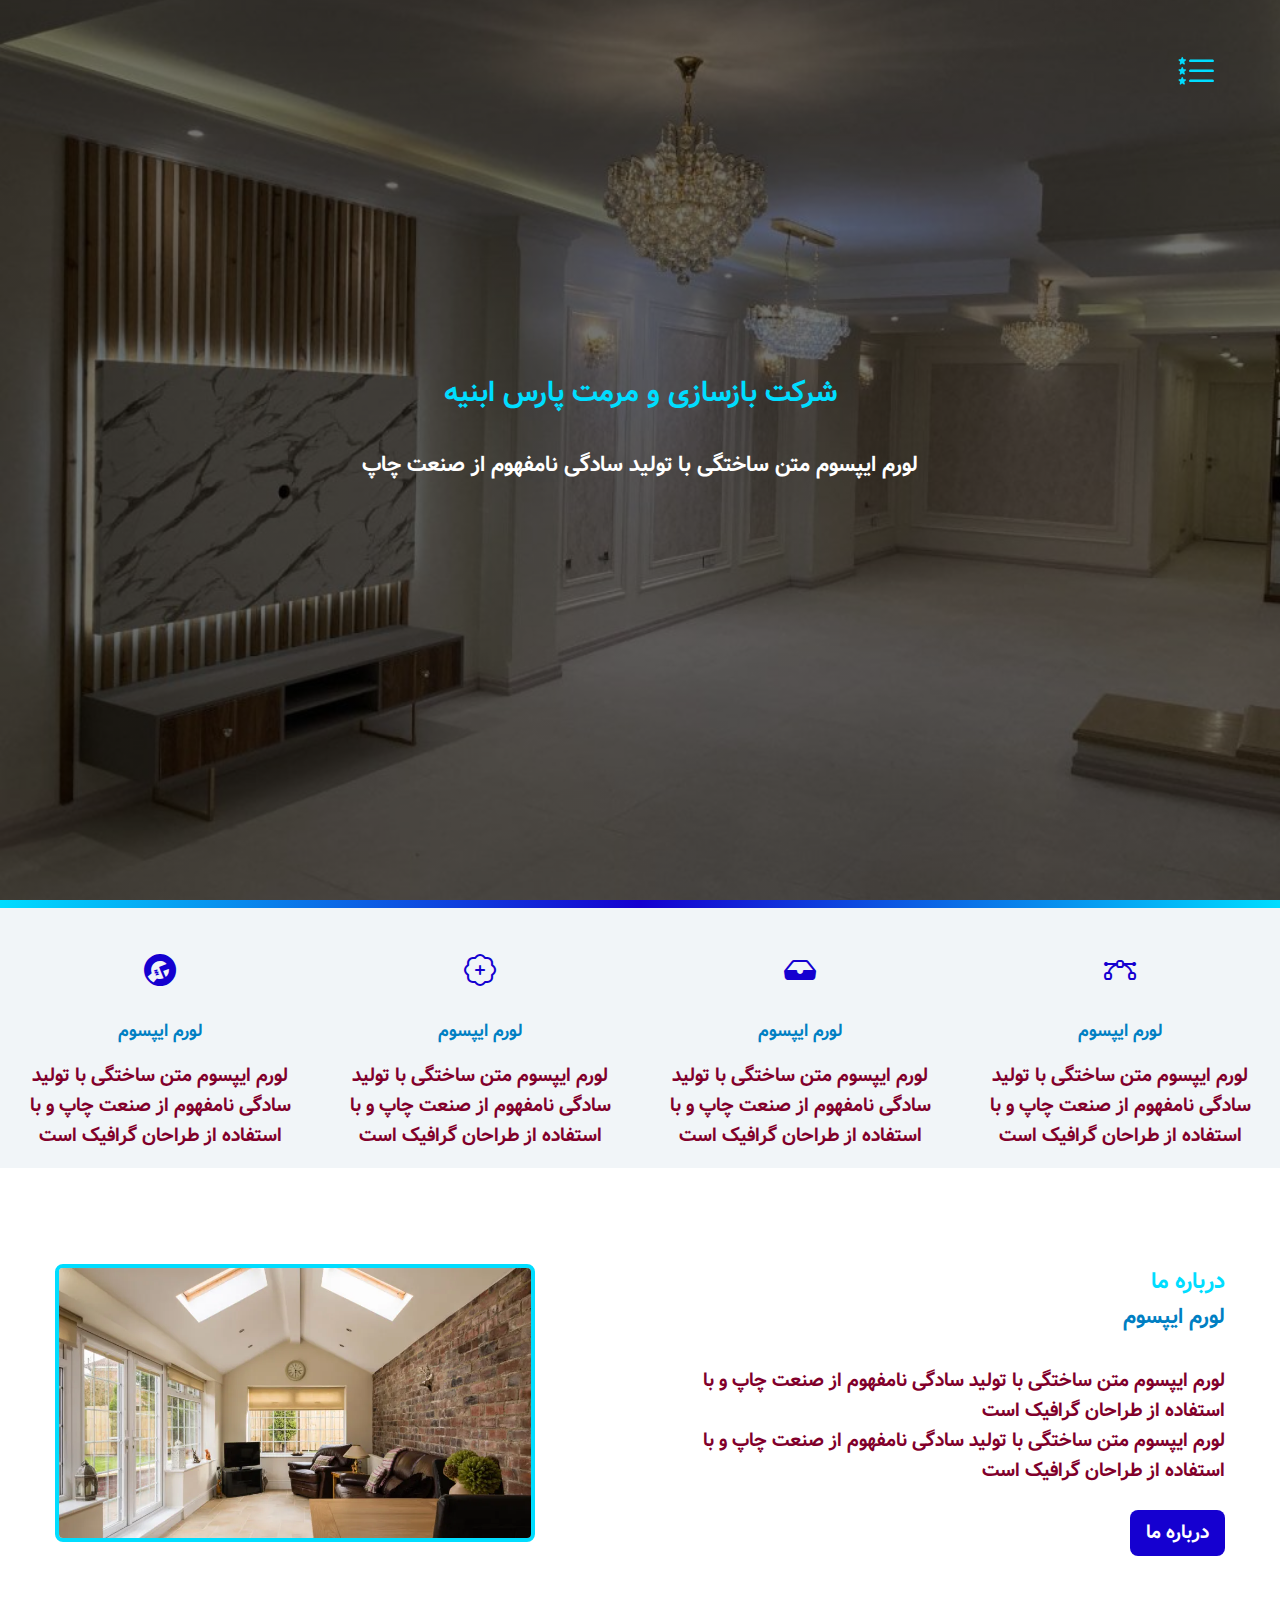
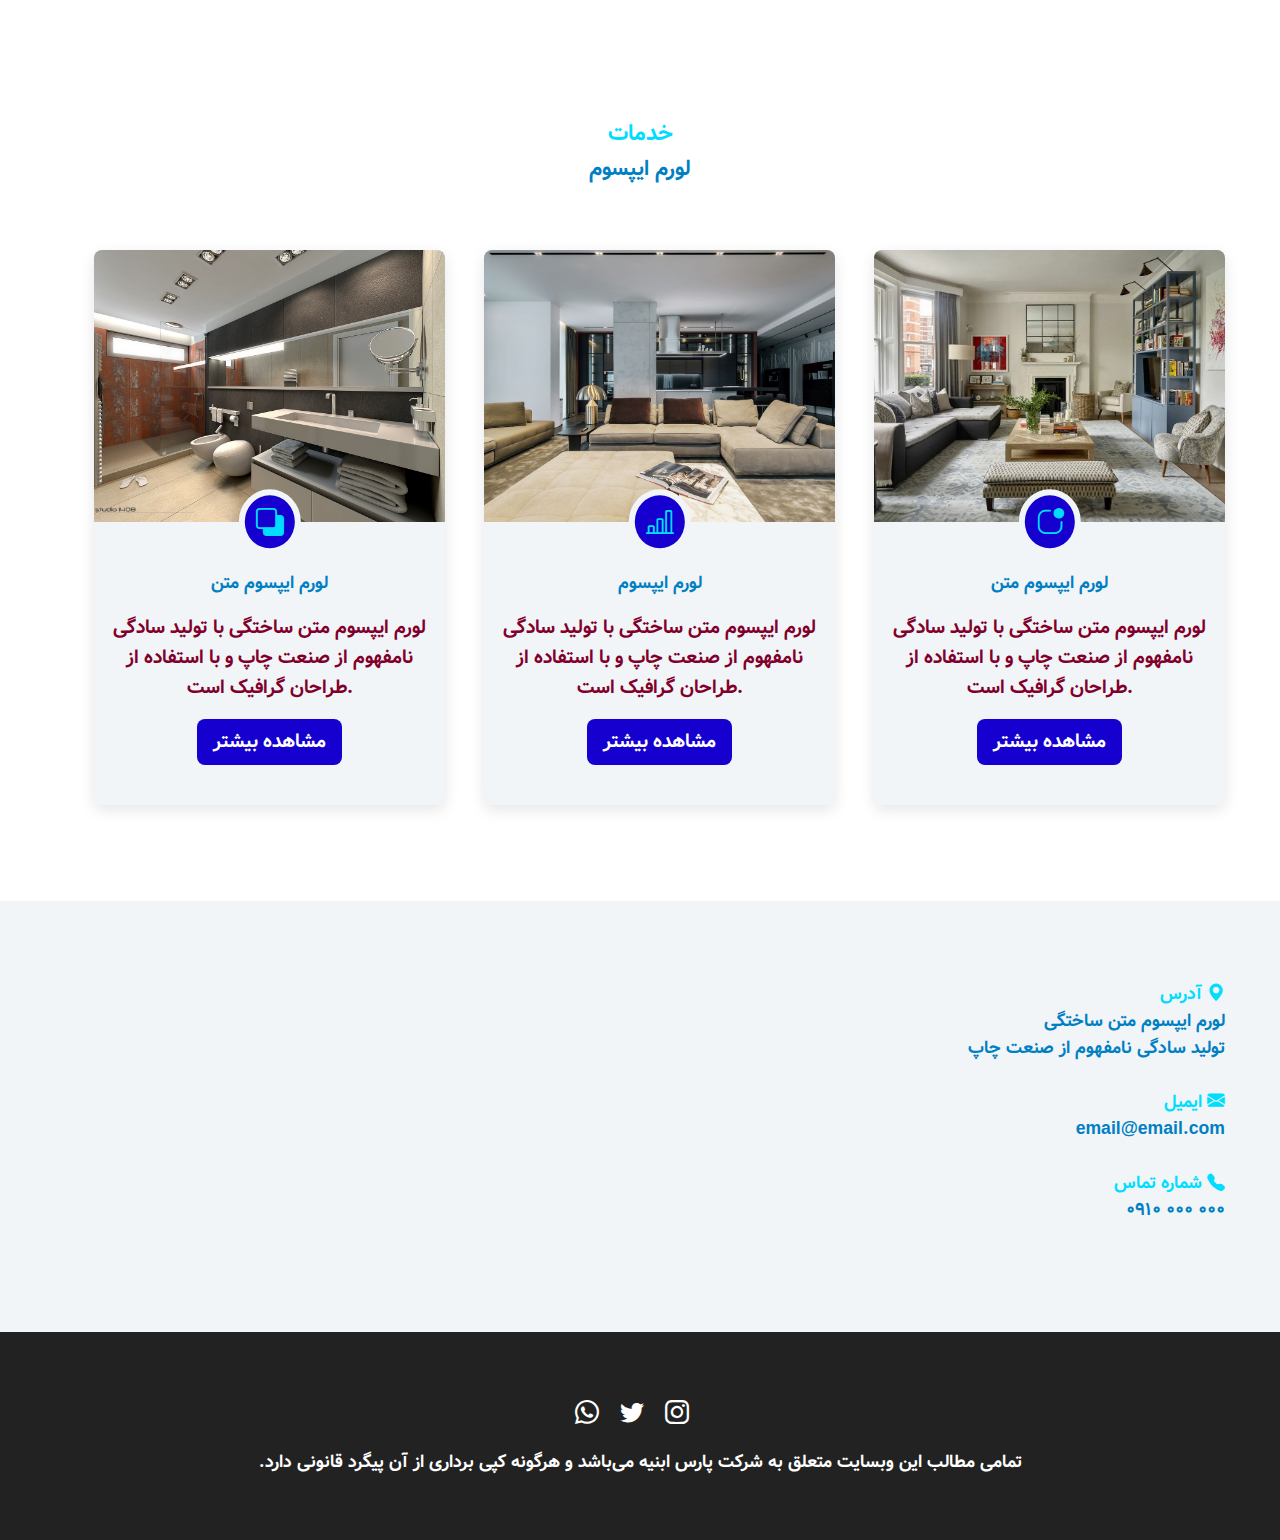
<file: index.html>
<!DOCTYPE html>
<html lang="fa">
    <head>
        <meta charset="UTF-8" />
        <meta http-equiv="X-UA-Compatible" content="IE=edge" />
        <meta name="viewport" content="width=device-width, initial-scale=1.0" />
        <link rel="stylesheet" href="./css/bootstrap-icons.css" />
        <link rel="stylesheet" href="./css/main.css" />

        <title>شرکت بازسازی و مرمت پارس ابنیه</title>
    </head>

    <body>
        <!-- navbar -->
        <span class="nav-btn" id="nav-btn">
            <i class="bi bi-list-stars"></i>
        </span>

        <nav class="navbar" id="navbar">
            <div class="navbar-header">
                <span class="nav-close" id="nav-close">
                    <i class="bi bi-x"></i>
                </span>
            </div>

            <ul class="nav-items">
                <li>
                    <a href="index.html" class="nav-link">
                        <i class="bi bi-house-fill"></i>
                        صفحه اصلی
                    </a>
                </li>

                <li>
                    <a href="about.html" class="nav-link">
                        <i class="bi bi-info-circle-fill"></i>
                        درباره ما
                    </a>
                </li>

                <li>
                    <a href="services.html" class="nav-link">
                        <i class="bi bi-calendar2-check-fill"></i>
                        خدمات
                    </a>
                </li>

                <li>
                    <a href="contact-us.html" class="nav-link">
                        <i class="bi bi-chat-right-dots-fill"></i>
                        تماس با ما
                    </a>
                </li>
            </ul>
        </nav>
        <!-- end of navbar -->

        <!-- header -->
        <header class="header">
            <div class="banner">
                <h1>شرکت بازسازی و مرمت پارس ابنیه</h1>
                <h2>
                    لورم ایپسوم متن ساختگی با تولید سادگی نامفهوم از صنعت چاپ
                </h2>
            </div>
        </header>
        <div class="content-divider"></div>
        <!-- end of header -->

        <!-- features -->
        <section class="features clearfix">
            <article class="feature">
                <span class="feature-icon">
                    <i class="bi bi-bezier"></i>
                </span>
                <h4 class="feature-title">لورم ایپسوم</h4>
                <p class="feature-text">
                    لورم ایپسوم متن ساختگی با تولید سادگی نامفهوم از صنعت چاپ و
                    با استفاده از طراحان گرافیک است
                </p>
            </article>

            <article class="feature">
                <span class="feature-icon">
                    <i class="bi bi-inbox-fill"></i>
                </span>
                <h4 class="feature-title">لورم ایپسوم</h4>
                <p class="feature-text">
                    لورم ایپسوم متن ساختگی با تولید سادگی نامفهوم از صنعت چاپ و
                    با استفاده از طراحان گرافیک است
                </p>
            </article>

            <article class="feature">
                <span class="feature-icon">
                    <i class="bi bi-patch-plus"></i>
                </span>
                <h4 class="feature-title">لورم ایپسوم</h4>
                <p class="feature-text">
                    لورم ایپسوم متن ساختگی با تولید سادگی نامفهوم از صنعت چاپ و
                    با استفاده از طراحان گرافیک است
                </p>
            </article>

            <article class="feature">
                <span class="feature-icon">
                    <i class="bi bi-wrench-adjustable-circle-fill"></i>
                </span>
                <h4 class="feature-title">لورم ایپسوم</h4>
                <p class="feature-text">
                    لورم ایپسوم متن ساختگی با تولید سادگی نامفهوم از صنعت چاپ و
                    با استفاده از طراحان گرافیک است
                </p>
            </article>
        </section>
        <!-- end of features -->

        <!-- about -->
        <section class="section-center clearfix">
            <!-- about-imag -->
            <article class="about-img">
                <div class="about-picture-container">
                    <img
                        class="about-picture"
                        src="./images/73810-conservatory.webp"
                        alt="about-image"
                    />
                </div>
            </article>

            <!-- about-info -->
            <article class="about-info">
                <!-- section title -->
                <div class="section-title">
                    <h3>درباره ما</h3>
                    <h2>لورم ایپسوم</h2>
                </div>

                <p class="about-text">
                    لورم ایپسوم متن ساختگی با تولید سادگی نامفهوم از صنعت چاپ و
                    با استفاده از طراحان گرافیک است
                </p>
                <p class="about-text">
                    لورم ایپسوم متن ساختگی با تولید سادگی نامفهوم از صنعت چاپ و
                    با استفاده از طراحان گرافیک است
                </p>

                <a class="btn about-btn" href="about.html">درباره ما</a>
            </article>
        </section>
        <!-- end of about -->
        
        <!-- services -->
        <section class="section-center">
            <div class="section-title services-title">
                <h3>خدمات</h3>
                <h2>لورم ایپسوم</h2>
            </div>

            <div class="clearfix">
                <article class="service-card">
                    <div class="service-img-container">
                        <img
                            class="service-img"
                            src="./images/Modern-Apartment-Decor-.webp"
                            alt="single service"
                        />
                        <span class="service-icon">
                            <i class="bi bi-app-indicator"></i>
                        </span>
                    </div>

                    <div class="service-info">
                        <h4>لورم ایپسوم متن</h4>
                        <p>
                            لورم ایپسوم متن ساختگی با تولید سادگی نامفهوم از
                            صنعت چاپ و با استفاده از طراحان گرافیک است.
                        </p>
                        <a class="btn btn-sevice" href="#"
                            >مشاهده بیشتر</a
                        >
                    </div>
                </article>

                <article class="service-card">
                    <div class="service-img-container">
                        <img
                            class="service-img"
                            src="./images/Living-room-Kiev-Diamond-Hill-Apartment.jpg"
                            alt="single service"
                        />
                        <span class="service-icon">
                            <i class="bi bi-bar-chart-line"></i>
                        </span>
                    </div>

                    <div class="service-info">
                        <h4>لورم ایپسوم</h4>
                        <p>
                            لورم ایپسوم متن ساختگی با تولید سادگی نامفهوم از
                            صنعت چاپ و با استفاده از طراحان گرافیک است.
                        </p>
                        <a class="btn btn-sevice" href="#"
                            >مشاهده بیشتر</a
                        >
                    </div>
                </article>

                <article class="service-card">
                    <div class="service-img-container">
                        <img
                            class="service-img"
                            src="./images/large-apartment-bathroom-11.jpg"
                            alt="single service"
                        />
                        <span class="service-icon">
                            <i class="bi bi-subtract"></i>
                        </span>
                    </div>

                    <div class="service-info">
                        <h4>لورم ایپسوم متن</h4>
                        <p>
                            لورم ایپسوم متن ساختگی با تولید سادگی نامفهوم از
                            صنعت چاپ و با استفاده از طراحان گرافیک است.
                        </p>
                        <a class="btn btn-sevice" href="#"
                            >مشاهده بیشتر</a
                        >
                    </div>
                </article>
            </div>
        </section>
        <!-- end of services -->

        <!-- contact us -->
        <section class="contact">
            <div class="section-center clearfix">
                <article class="contact-info">
                    <div class="contact-item">
                        <h4 class="contact-title">
                            <span class="contact-icon">
                                <i class="bi bi-geo-alt-fill"></i>
                            </span>
                            آدرس
                        </h4>

                        <h4 class="contact-text">
                            لورم ایپسوم متن ساختگی
                            <br />
                            تولید سادگی نامفهوم از صنعت چاپ
                        </h4>
                    </div>

                    <div class="contact-item">
                        <h4 class="contact-title">
                            <span class="contact-icon">
                                <i class="bi bi-envelope-fill"></i>
                            </span>
                            ایمیل
                        </h4>

                        <h4 class="contact-text">email@email.com</h4>
                    </div>

                    <div class="contact-item">
                        <h4 class="contact-title">
                            <span class="contact-icon">
                                <i class="bi bi-telephone-fill"></i>
                            </span>
                            شماره تماس
                        </h4>

                        <h4 class="contact-text">0910 000 000</h4>
                    </div>
                </article>
            </div>
        </section>
        <!-- end of contact us -->

        <!-- footer -->
        <footer class="footer">
            <div class="section-center">
                <div class="social-icons">
                    <a class="social-icon" href="#">
                        <i class="bi bi-whatsapp"></i>
                    </a>

                    <a class="social-icon" href="#">
                        <i class="bi bi-twitter"></i>
                    </a>

                    <a class="social-icon" href="#">
                        <i class="bi bi-instagram"></i>
                    </a>
                </div>

                <h4 class="footer-text">
                        تمامی مطالب این وبسایت متعلق به شرکت پارس ابنیه می‌باشد و هرگونه کپی برداری از آن پیگرد قانونی دارد.
                </h4>
            </div>
        </footer>
        <!-- end of footer -->

        <script src="./js/app.js"></script>
    </body>
</html>
</file>
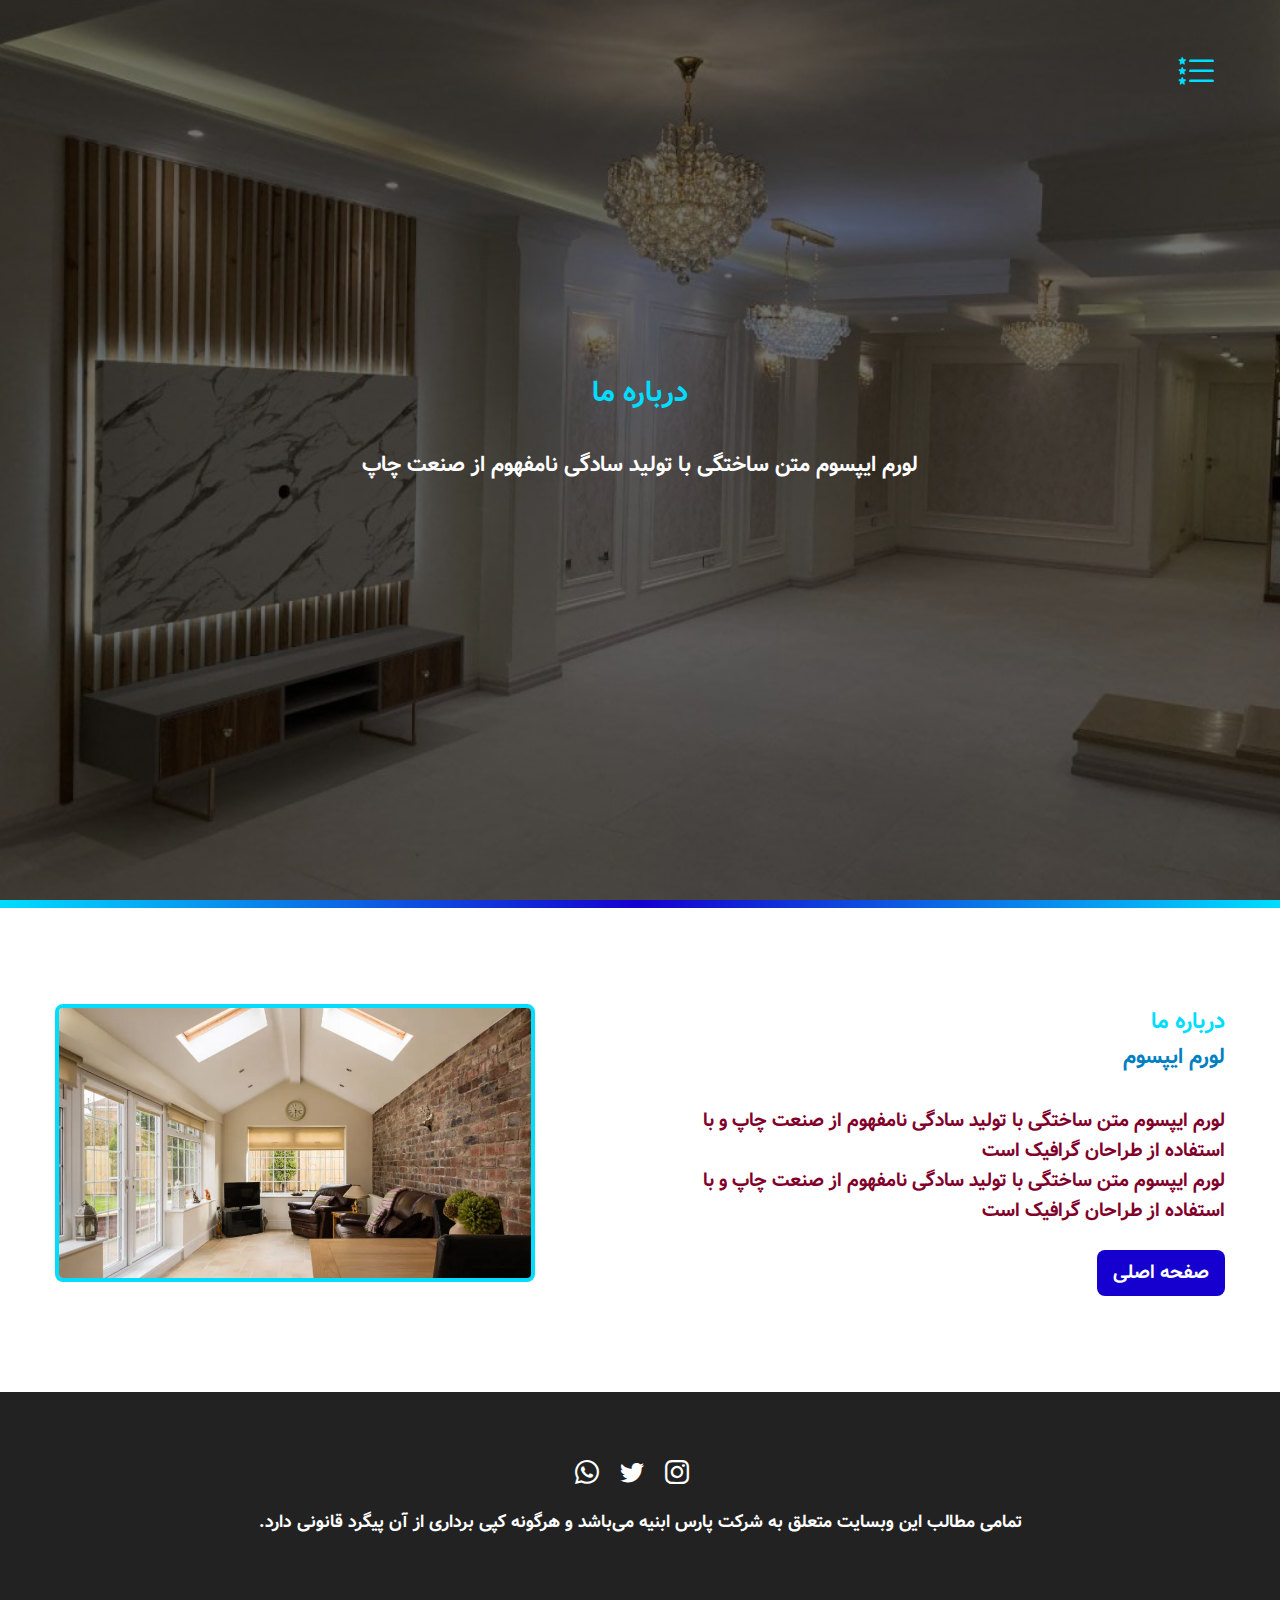
<file: about.html>
<!DOCTYPE html>
<html lang="fa">
    <head>
        <meta charset="UTF-8" />
        <meta http-equiv="X-UA-Compatible" content="IE=edge" />
        <meta name="viewport" content="width=device-width, initial-scale=1.0" />
        <link rel="stylesheet" href="./css/bootstrap-icons.css" />
        <link rel="stylesheet" href="./css/main.css" />

        <title>درباره ما</title>
    </head>

    <body>
        <!-- navbar -->
        <span class="nav-btn" id="nav-btn">
            <i class="bi bi-list-stars"></i>
        </span>

        <nav class="navbar" id="navbar">
            <div class="navbar-header">
                <span class="nav-close" id="nav-close">
                    <i class="bi bi-x"></i>
                </span>
            </div>

            <ul class="nav-items">
                <li>
                    <a href="index.html" class="nav-link">
                        <i class="bi bi-house-fill"></i>
                        صفحه اصلی
                    </a>
                </li>

                <li>
                    <a href="about.html" class="nav-link">
                        <i class="bi bi-info-circle-fill"></i>
                        درباره ما
                    </a>
                </li>

                <li>
                    <a href="services.html" class="nav-link">
                        <i class="bi bi-calendar2-check-fill"></i>
                        خدمات
                    </a>
                </li>

                <li>
                    <a href="contact-us.html" class="nav-link">
                        <i class="bi bi-chat-right-dots-fill"></i>
                        تماس با ما
                    </a>
                </li>
            </ul>
        </nav>
        <!-- end of navbar -->

        <!-- header -->
        <header class="header">
            <div class="banner">
                <h1>درباره ما</h1>
                <h2>
                    لورم ایپسوم متن ساختگی با تولید سادگی نامفهوم از صنعت چاپ
                </h2>
            </div>
        </header>
        <div class="content-divider"></div>
        <!-- end of header -->

        <!-- about -->
        <section class="section-center clearfix">
            <!-- about-imag -->
            <article class="about-img">
                <div class="about-picture-container">
                    <img
                        class="about-picture"
                        src="./images/73810-conservatory.webp"
                        alt="about-image"
                    />
                </div>
            </article>

            <!-- about-info -->
            <article class="about-info">
                <!-- section title -->
                <div class="section-title">
                    <h3>درباره ما</h3>
                    <h2>لورم ایپسوم</h2>
                </div>

                <p class="about-text">
                    لورم ایپسوم متن ساختگی با تولید سادگی نامفهوم از صنعت چاپ و
                    با استفاده از طراحان گرافیک است
                </p>
                <p class="about-text">
                    لورم ایپسوم متن ساختگی با تولید سادگی نامفهوم از صنعت چاپ و
                    با استفاده از طراحان گرافیک است
                </p>

                <a class="btn about-btn" href="./index.html">صفحه اصلی</a>
            </article>
        </section>
        <!-- end of about -->

        <!-- footer -->
        <footer class="footer">
            <div class="section-center">
                <div class="social-icons">
                    <a class="social-icon" href="#">
                        <i class="bi bi-whatsapp"></i>
                    </a>

                    <a class="social-icon" href="#">
                        <i class="bi bi-twitter"></i>
                    </a>

                    <a class="social-icon" href="#">
                        <i class="bi bi-instagram"></i>
                    </a>
                </div>

                <h4 class="footer-text">
                    تمامی مطالب این وبسایت متعلق به شرکت پارس ابنیه می‌باشد و هرگونه کپی برداری از آن پیگرد قانونی دارد.
                </h4>
            </div>
        </footer>
        <!-- end of footer -->

        <script src="./js/app.js"></script>
    </body>
</html>
</file>
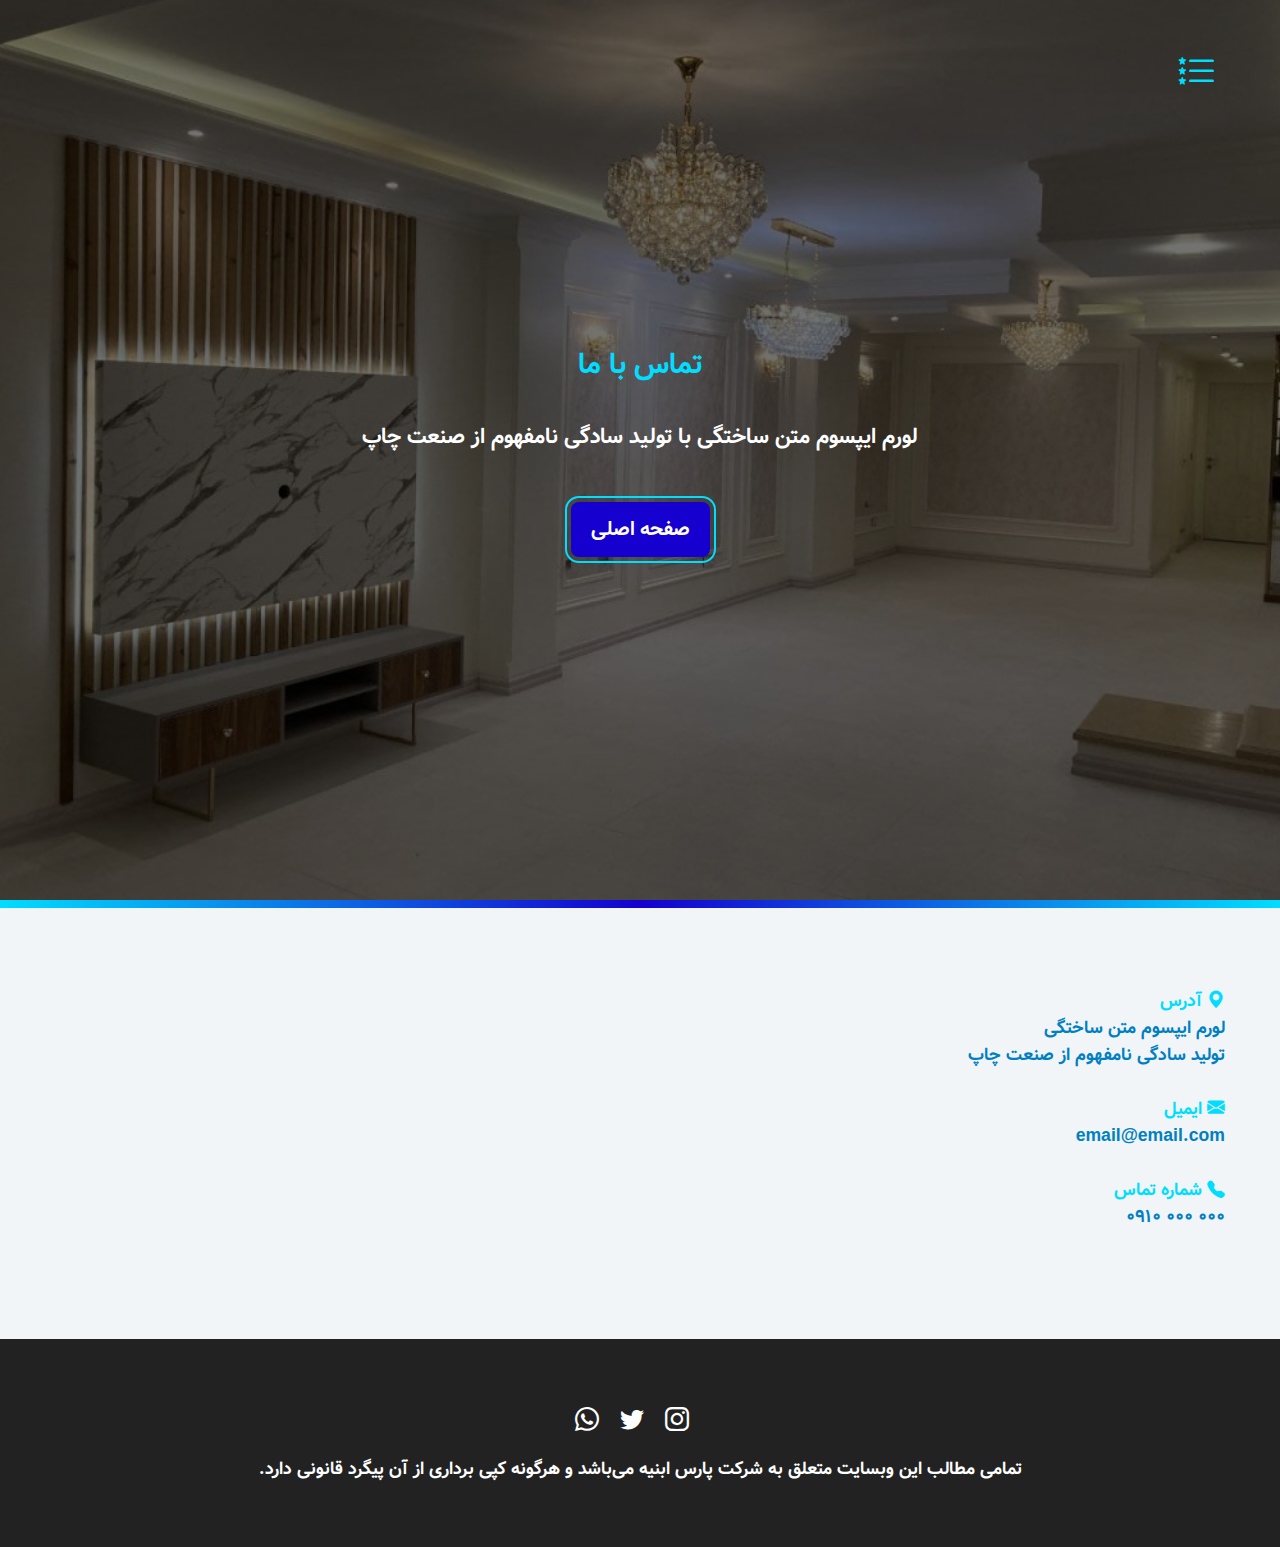
<file: contact-us.html>
<!DOCTYPE html>
<html lang="fa">
    <head>
        <meta charset="UTF-8" />
        <meta http-equiv="X-UA-Compatible" content="IE=edge" />
        <meta name="viewport" content="width=device-width, initial-scale=1.0" />
        <link rel="stylesheet" href="./css/bootstrap-icons.css" />
        <link rel="stylesheet" href="./css/main.css" />

        <title>ارتباط با ما</title>
    </head>

    <body>
        <!-- navbar -->
        <span class="nav-btn" id="nav-btn">
            <i class="bi bi-list-stars"></i>
        </span>

        <nav class="navbar" id="navbar">
            <div class="navbar-header">
                <span class="nav-close" id="nav-close">
                    <i class="bi bi-x"></i>
                </span>
            </div>

            <ul class="nav-items">
                <li>
                    <a href="index.html" class="nav-link">
                        <i class="bi bi-house-fill"></i>
                        صفحه اصلی
                    </a>
                </li>

                <li>
                    <a href="about.html" class="nav-link">
                        <i class="bi bi-info-circle-fill"></i>
                        درباره ما
                    </a>
                </li>

                <li>
                    <a href="services.html" class="nav-link">
                        <i class="bi bi-calendar2-check-fill"></i>
                        خدمات
                    </a>
                </li>

                <li>
                    <a href="contact-us.html" class="nav-link">
                        <i class="bi bi-chat-right-dots-fill"></i>
                        تماس با ما
                    </a>
                </li>
            </ul>
        </nav>
        <!-- end of navbar -->

        <!-- header -->
        <header class="header">
            <div class="banner">
               <h1>تماس با ما</h1>
                <h2>
                    لورم ایپسوم متن ساختگی با تولید سادگی نامفهوم از صنعت چاپ
                </h2>
                <a class="btn btn-banner" href="./index.html">صفحه اصلی</a>
            </div>
        </header>
        <div class="content-divider"></div>
        <!-- end of header -->

        <!-- contact us -->
        <section class="contact">
            <div class="section-center clearfix">
                <article class="contact-info">
                    <div class="contact-item">
                        <h4 class="contact-title">
                            <span class="contact-icon">
                                <i class="bi bi-geo-alt-fill"></i>
                            </span>
                            آدرس
                        </h4>

                        <h4 class="contact-text">
                            لورم ایپسوم متن ساختگی
                            <br />
                            تولید سادگی نامفهوم از صنعت چاپ
                        </h4>
                    </div>

                    <div class="contact-item">
                        <h4 class="contact-title">
                            <span class="contact-icon">
                                <i class="bi bi-envelope-fill"></i>
                            </span>
                            ایمیل
                        </h4>

                        <h4 class="contact-text">email@email.com</h4>
                    </div>

                    <div class="contact-item">
                        <h4 class="contact-title">
                            <span class="contact-icon">
                                <i class="bi bi-telephone-fill"></i>
                            </span>
                            شماره تماس
                        </h4>

                        <h4 class="contact-text">0910 000 000</h4>
                    </div>
                </article>
            </div>
        </section>
        <!-- end of contact us -->

        <!-- footer -->
        <footer class="footer">
            <div class="section-center">
                <div class="social-icons">
                    <a class="social-icon" href="#">
                        <i class="bi bi-whatsapp"></i>
                    </a>

                    <a class="social-icon" href="#">
                        <i class="bi bi-twitter"></i>
                    </a>

                    <a class="social-icon" href="#">
                        <i class="bi bi-instagram"></i>
                    </a>
                </div>

                <h4 class="footer-text">
                    تمامی مطالب این وبسایت متعلق به شرکت پارس ابنیه می‌باشد و هرگونه کپی برداری از آن پیگرد قانونی دارد.
                </h4>
            </div>
        </footer>
        <!-- end of footer -->

        <script src="./js/app.js"></script>
    </body>
</html>
</file>
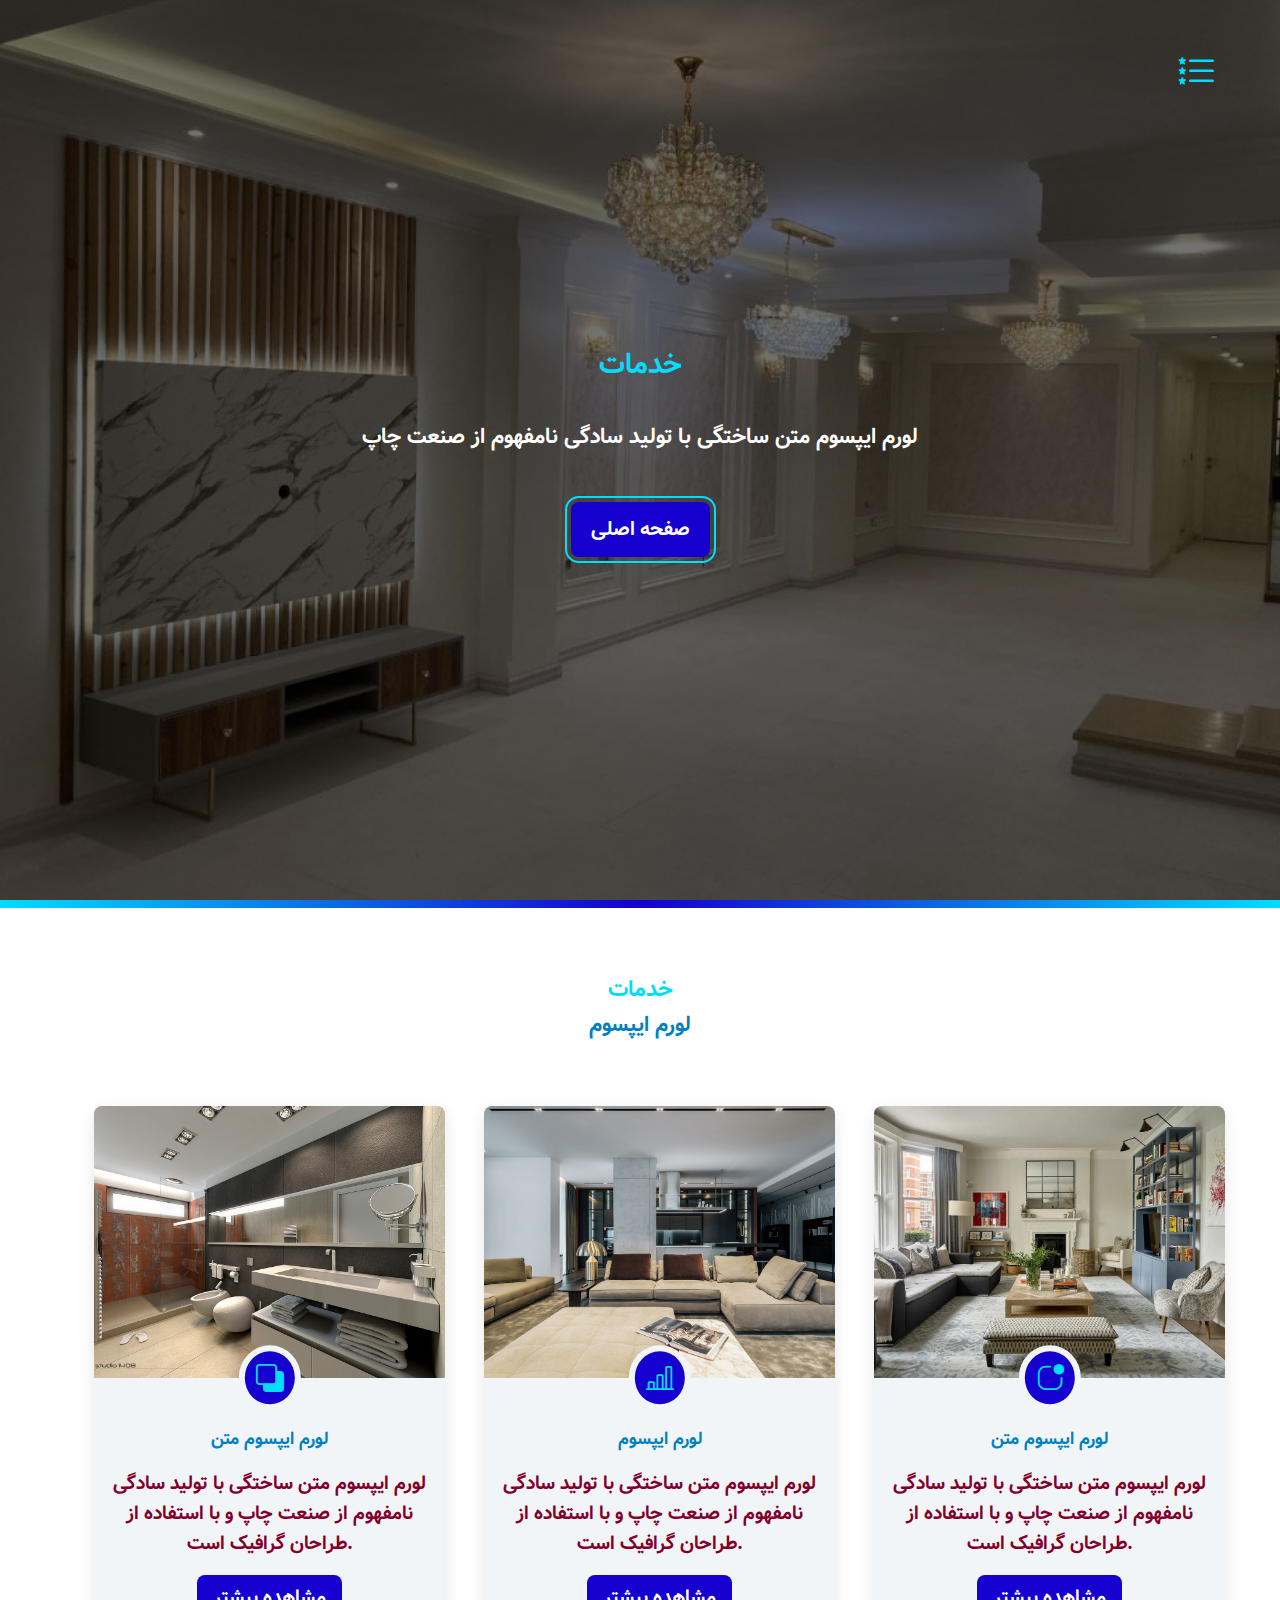
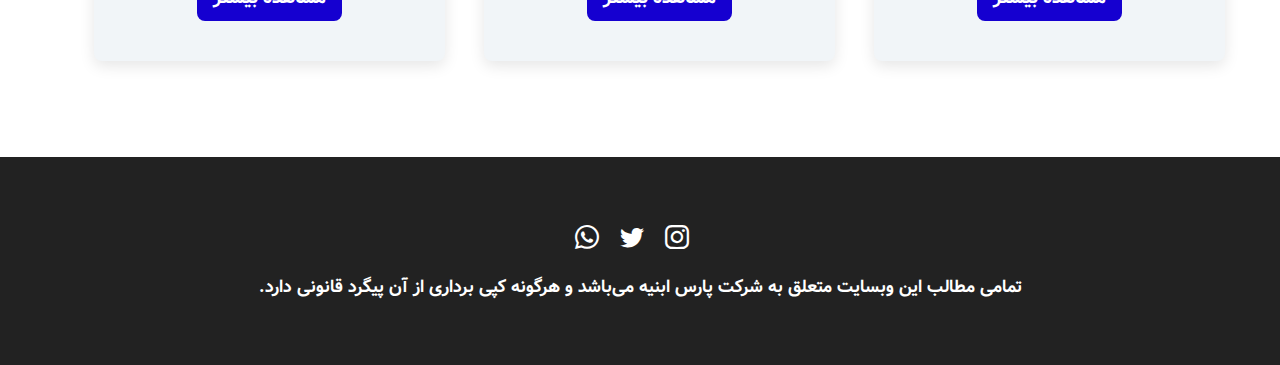
<file: services.html>
<!DOCTYPE html>
<html lang="fa">
    <head>
        <meta charset="UTF-8" />
        <meta http-equiv="X-UA-Compatible" content="IE=edge" />
        <meta name="viewport" content="width=device-width, initial-scale=1.0" />
        <link rel="stylesheet" href="./css/bootstrap-icons.css" />
        <link rel="stylesheet" href="./css/main.css" />

        <title>خدمات</title>
    </head>

    <body>
        <!-- navbar -->
        <span class="nav-btn" id="nav-btn">
            <i class="bi bi-list-stars"></i>
        </span>

        <nav class="navbar" id="navbar">
            <div class="navbar-header">
                <span class="nav-close" id="nav-close">
                    <i class="bi bi-x"></i>
                </span>
            </div>

            <ul class="nav-items">
                <li>
                    <a href="index.html" class="nav-link">
                        <i class="bi bi-house-fill"></i>
                        صفحه اصلی
                    </a>
                </li>

                <li>
                    <a href="about.html" class="nav-link">
                        <i class="bi bi-info-circle-fill"></i>
                        درباره ما
                    </a>
                </li>

                <li>
                    <a href="services.html" class="nav-link">
                        <i class="bi bi-calendar2-check-fill"></i>
                        خدمات
                    </a>
                </li>

                <li>
                    <a href="contact-us.html" class="nav-link">
                        <i class="bi bi-chat-right-dots-fill"></i>
                        تماس با ما
                    </a>
                </li>
            </ul>
        </nav>
        <!-- end of navbar -->

        <!-- header -->
        <header class="header">
            <div class="banner">
               <h1>خدمات</h1>
                <h2>
                    لورم ایپسوم متن ساختگی با تولید سادگی نامفهوم از صنعت چاپ
                </h2>
                <a class="btn btn-banner" href="./index.html">صفحه اصلی</a>
            </div>
        </header>
        <div class="content-divider"></div>
        <!-- end of header -->

        <!-- services -->
        <section class="section-center">
            <div class="section-title services-title">
                <h3>خدمات</h3>
                <h2>لورم ایپسوم</h2>
            </div>

            <div class="clearfix">
                <article class="service-card">
                    <div class="service-img-container">
                        <img
                            class="service-img"
                            src="./images/Modern-Apartment-Decor-.webp"
                            alt="single service"
                        />
                        <span class="service-icon">
                            <i class="bi bi-app-indicator"></i>
                        </span>
                    </div>

                    <div class="service-info">
                        <h4>لورم ایپسوم متن</h4>
                        <p>
                            لورم ایپسوم متن ساختگی با تولید سادگی نامفهوم از
                            صنعت چاپ و با استفاده از طراحان گرافیک است.
                        </p>
                        <a class="btn btn-sevice" href="#"
                            >مشاهده بیشتر</a
                        >
                    </div>
                </article>

                <article class="service-card">
                    <div class="service-img-container">
                        <img
                            class="service-img"
                            src="./images/Living-room-Kiev-Diamond-Hill-Apartment.jpg"
                            alt="single service"
                        />
                        <span class="service-icon">
                            <i class="bi bi-bar-chart-line"></i>
                        </span>
                    </div>

                    <div class="service-info">
                        <h4>لورم ایپسوم</h4>
                        <p>
                            لورم ایپسوم متن ساختگی با تولید سادگی نامفهوم از
                            صنعت چاپ و با استفاده از طراحان گرافیک است.
                        </p>
                        <a class="btn btn-sevice" href="#"
                            >مشاهده بیشتر</a
                        >
                    </div>
                </article>

                <article class="service-card">
                    <div class="service-img-container">
                        <img
                            class="service-img"
                            src="./images/large-apartment-bathroom-11.jpg"
                            alt="single service"
                        />
                        <span class="service-icon">
                            <i class="bi bi-subtract"></i>
                        </span>
                    </div>

                    <div class="service-info">
                        <h4>لورم ایپسوم متن</h4>
                        <p>
                            لورم ایپسوم متن ساختگی با تولید سادگی نامفهوم از
                            صنعت چاپ و با استفاده از طراحان گرافیک است.
                        </p>
                        <a class="btn btn-sevice" href="#"
                            >مشاهده بیشتر</a
                        >
                    </div>
                </article>
            </div>
        </section>
        <!-- end of services -->

        <!-- footer -->
        <footer class="footer">
            <div class="section-center">
                <div class="social-icons">
                    <a class="social-icon" href="#">
                        <i class="bi bi-whatsapp"></i>
                    </a>

                    <a class="social-icon" href="#">
                        <i class="bi bi-twitter"></i>
                    </a>

                    <a class="social-icon" href="#">
                        <i class="bi bi-instagram"></i>
                    </a>
                </div>

                <h4 class="footer-text">
                    تمامی مطالب این وبسایت متعلق به شرکت پارس ابنیه می‌باشد و هرگونه کپی برداری از آن پیگرد قانونی دارد.
                </h4>
            </div>
        </footer>
        <!-- end of footer -->

        <script src="./js/app.js"></script>
    </body>
</html>
</file>
<file: css/main.css>
* {
    margin: 0;
    padding: 0;
    box-sizing: border-box;
    user-select: none;
}

/*
===================
Fonts
===================
*/
@font-face {
    font-family: "vazir";
    src: url("../fonts/vazir/Vazir-Bold-FD-WOL.woff") format("woff2"),
        url("../fonts/vazir/Vazir-Bold-FD-WOL.woff") format("woff"),
        url("../fonts/vazir/Vazir-Bold-FD-WOL.ttf") format("truetype");
}

/*
===================
Variables
===================
*/
:root {
    --clr-primary: #00ddff;
    --clr-primary-light: #1500d0;
    --clr-grey-1: #007fc3;
    --clr-grey-5: #81002b;
    --clr-grey-10: #f1f5f8;
    --clr-white: #fff;
    --ff-primary: "vazir", sans-serif;
    --radius: 0.5rem;
    --transition: all 0.45s linear;
}

body {
    font-family: var(--ff-primary);
    background: var(--clr-white);
    color: var(--clr-grey-1);
    text-align: right;
    font-size: 1.2rem;
}

a {
    text-decoration: none;
}

img {
    display: block;
    width: 100%;
}

h1 {
    font-size: 1.75rem;
}

h2 {
    font-size: 1.5rem;
}

h4 {
    font-size: 1rem;
}

@media screen and (min-width: 800px) {
    h1 {
        font-size: 1.8rem;
    }

    h2 {
        font-size: 1.35rem;
    }

    h4 {
        font-size: 1.1rem;
    }
}

.btn {
    background: var(--clr-primary-light);
    padding: 0.5rem 1rem;
    border-radius: var(--radius);
    color: var(--clr-white);
    transition: var(--transition);
    display: inline-block;
}

.btn:hover {
    background: var(--clr-primary-light);
    color: var(--clr-primary);
}

.clearfix::after,
.clearfix::before {
    content: "";
    clear: both;
    display: block;
}

.section-center {
    padding: 4rem 0;
    width: 85vw;
    margin: 0 auto;
    max-width: 1170px;
}

@media screen and (min-width: 992px) {
    .section-center {
        width: 95vw;
    }
}

.section-title h3 {
    color: var(--clr-primary);
}

.section-title {
    margin-bottom: 2rem;
}

/*
===================
Animation
===================
*/
@keyframes bounce {
    0% {
        transform: scale(1);
    }
    50% {
        transform: scale(2);
    }
    100% {
        transform: scale(1);
    }
}

@keyframes slideFromTop {
    0%{
        transform: translateY(-100px);
        opacity: 0;
    }
    100% {
        transform: translateY(0);
        opacity: 1;
    }
}

@keyframes slideFromBottom {
    0%{
        transform: translateY(100px);
        opacity: 0;
    }
    100% {
        transform: translateY(0);
        opacity: 1;
    }
}
/*
===================
Navbar
===================
*/
.nav-btn {
    font-size: 1.5rem;
    color: var(--clr-primary);
    position: fixed;
    top: 5%;
    right: 5%;
    z-index: 1;
    cursor: pointer;
    font-size: 2.5rem;
}

.navbar {
    position: fixed;
    top: 0;
    right: 0;
    background-color: var(--clr-grey-10);
    z-index: 2;
    height: 100%;
    width: 100%;
    box-shadow: 2px 0 2px rgba(0, 0, 0, 0.2);

    transition: var(--transition);
    transform: translateX(100%);
}

.showNav {
    transform: translate(0);
}

.navbar-header {
    text-align: left;
}

.nav-close {
    font-size: 2.5rem;
    color: #f29c9c;
    cursor: pointer;
    transition: var(--transition);
}

.nav-close:hover {
    color: #bb2525;
}

.nav-items {
    list-style-type: none;
    direction: rtl;
}

.nav-link {
    display: block;
    padding: 0.5rem 1rem;
    font-size: 1.1rem;
    color: var(--clr-grey-5);
    transition: var(--transition);
}

.nav-link i {
    font-size: 1.4rem;
    margin-left: 0.3rem;
}

.nav-link:hover {
    background: var(--clr-primary-light);
    border-right: 0.25rem solid var(--clr-primary);
    padding-right: 1.5rem;
    color: var(--clr-primary);
}

@media screen and (min-width: 768px) {
    .navbar {
        width: 30vw;
        max-width: 20rem;
    }
}

/*
===================
Header
===================
*/
.header {
    height: 100vh;
    background: linear-gradient(rgba(0, 0, 0, 0.55), rgba(0, 0, 0, 0.55)),
        url(../images/3-scaled.jpg) center/cover no-repeat;
    position: relative;
}

.banner {
    width: 100%;
    position: absolute;
    top: 50%;
    left: 50%;
    color: white;
    transform: translate(-50%, -50%);
    text-align: center;
}

.banner h1 {
    color: var(--clr-primary);
    margin-bottom: 2rem;
    animation: slideFromTop 2s ease-in-out 1;
}

.banner h2 {
    color: var(--clr-white);
    margin-bottom: 3rem;
    animation: slideFromBottom 2s ease-in-out 1;
}

.btn-banner {
    font-size: 1.25rem;
    outline: 0.125rem solid var(--clr-primary);
    outline-offset: 0.25rem;
    padding: 0.75rem 1.25rem;
    animation: slideFromBottom 2s linear 1;
}
/* content divider */
.content-divider {
    height: 0.5rem;
    background: linear-gradient(
        to left,
        var(--clr-primary),
        var(--clr-primary-light),
        var(--clr-primary)
    );
}

/*
===================
Features
===================
*/
.features {
    background: var(--clr-grey-10);
}

.feature {
    height: 260px;
    text-align: center;
    padding: 2.5rem 0;
    transition: var(--transition);
}

.feature:hover {
    background: var(--clr-white);
    box-shadow: 0 2px 0 var(--clr-primary);
}

.feature:hover .feature-icon {
    transform: translateY(-5px);
}

.feature-icon {
    font-size: 2rem;
    color: var(--clr-primary-light);
    margin-bottom: 1.25rem;
    display: inline-block;
    transition: var(--transition);
}

.feature-title {
    margin-bottom: 1rem;
}

.feature-text {
    color: var(--clr-grey-5);
    max-width: 17rem;
    margin: 0 auto;
}

@media screen and (min-width: 576px) {
    .feature {
        float: right;
        width: 50%;
    }
}

@media screen and (min-width: 1200px) {
    .feature {
        float: right;
        width: 25%;
    }
}

/*
===================
About
===================
*/
.about-img,
.about-info {
    padding: 2rem 0;
}

.about-picture-container {
    background: var(--clr-primary-light);
    max-width: 30rem;
    border: 0.3rem solid var(--clr-primary);
    border-radius: var(--radius);
    overflow: hidden;
}

.about-picture {
    transition: var(--transition);
}

.about-picture-container:hover .about-picture {
    opacity: 0.85;
    transform: scale(1.2);
}

.about-text {
    color: var(--clr-grey-5);
}

.about-btn {
    margin-top: 1.5rem;
}

@media screen and (min-width: 992px) {
    .about-img {
        float: left;
        width: 50%;
    }

    .about-info {
        float: right;
        width: 50%;
    }
}
/*
===================
Services
===================
*/
.services-title {
    text-align: center;
}

.service-card {
    background: var(--clr-grey-10);
    margin: 2rem 0;
    border-radius: var(--radius);
    box-shadow: 0 5px 15px rgba(0, 0, 0, 0.1);
    transition: var(--transition);
}

.service-card:hover {
    box-shadow: 0 5px 15px rgba(0, 0, 0, 0.2);
    transform: scale(1.02);
}

.service-img {
    height: 17rem;
    object-fit: cover;
    border-top-left-radius: var(--radius);
    border-top-right-radius: var(--radius);
}

.service-info {
    text-align: center;
    padding: 3rem 1rem 2.5rem 1rem;
}

.service-info p {
    color: var(--clr-grey-5);
    max-width: 20rem;
    margin: 1rem auto;
}

@media screen and (min-width: 768px) {
    .service-card {
        float: right;
        width: 45%;
        margin-left: 5%;
    }
}

@media screen and (min-width: 992px) {
    .service-card {
        width: 30%;
        margin-left: 3.33%;
    }
}

.service-img-container {
    position: relative;
}

.service-icon {
    position: absolute;
    left: 50%;
    bottom: 0;
    font-size: 1.75rem;
    color: var(--clr-primary);
    transform: translate(-50%, 50%);
    background: var(--clr-primary-light);
    padding: 0.5rem 0.7rem 0.1rem 0.7rem;
    border-radius: 50%;
    border: 0.375rem solid var(--clr-grey-10);
}

/*
===================
Contact Us
===================
*/
.contact {
    background: var(--clr-grey-10);
}

.contact article {
    margin: 1rem 0;
}

.contact-item {
    margin-bottom: 1.7rem;
}

.contact-title {
    color: var(--clr-primary);
    font-weight: 400;
    direction: rtl;
}

.contact-text {
    font-size: 1.1rem;
}

.contact-form {
    background: var(--clr-white);
    border-radius: var(--radius);
    text-align: center;
    box-shadow: 0 5px 15px rgba(0, 0, 0, 0.1);
    transition: var(--transition);
    max-width: 35rem;
}

.contact-form:hover {
    box-shadow: 0 5px 15px rgba(0, 0, 0, 0.2);
}

.contact-form h3 {
    color: var(--clr-grey-5);
    padding-top: 1.25rem;
}

.form-group {
    padding: 1rem 1.5rem;
}

.form-control {
    display: block;
    width: 100%;
    margin-bottom: 1.25rem;
    padding: 0.75rem 1rem;
    border: none;
    background: var(--clr-grey-10);
    border-radius: var(--radius);
    direction: rtl;
}

.form-control::placeholder {
    font-family: var(--ff-primary);
    color: var(--clr-grey-1);
}

.submit-btn {
    display: block;
    width: 100%;
    padding: 1rem;
    border: none;
    font-family: var(--ff-primary);
}

@media screen and (min-width: 992px) {
    .contact article {
        float: right;
        width: 50%;
    }
}

/*
===================
Footer
===================
*/

.footer {
    background: #222;
    text-align: center;
    color: var(--clr-white);
}

.social-icon {
    color: var(--clr-white);
    font-size: 1.5rem;
    margin-right: 1rem;
    margin-bottom: 1rem;
    display: inline-block;
    transition: var(--transition);
}

.social-icon:hover {
    color: var(--clr-primary);
}

.footer-text {
    font-size: 1.1rem;
    direction: rtl;
}

.company {
    color: var(--clr-primary);
    font-size: 1.3rem;
}
</file>
